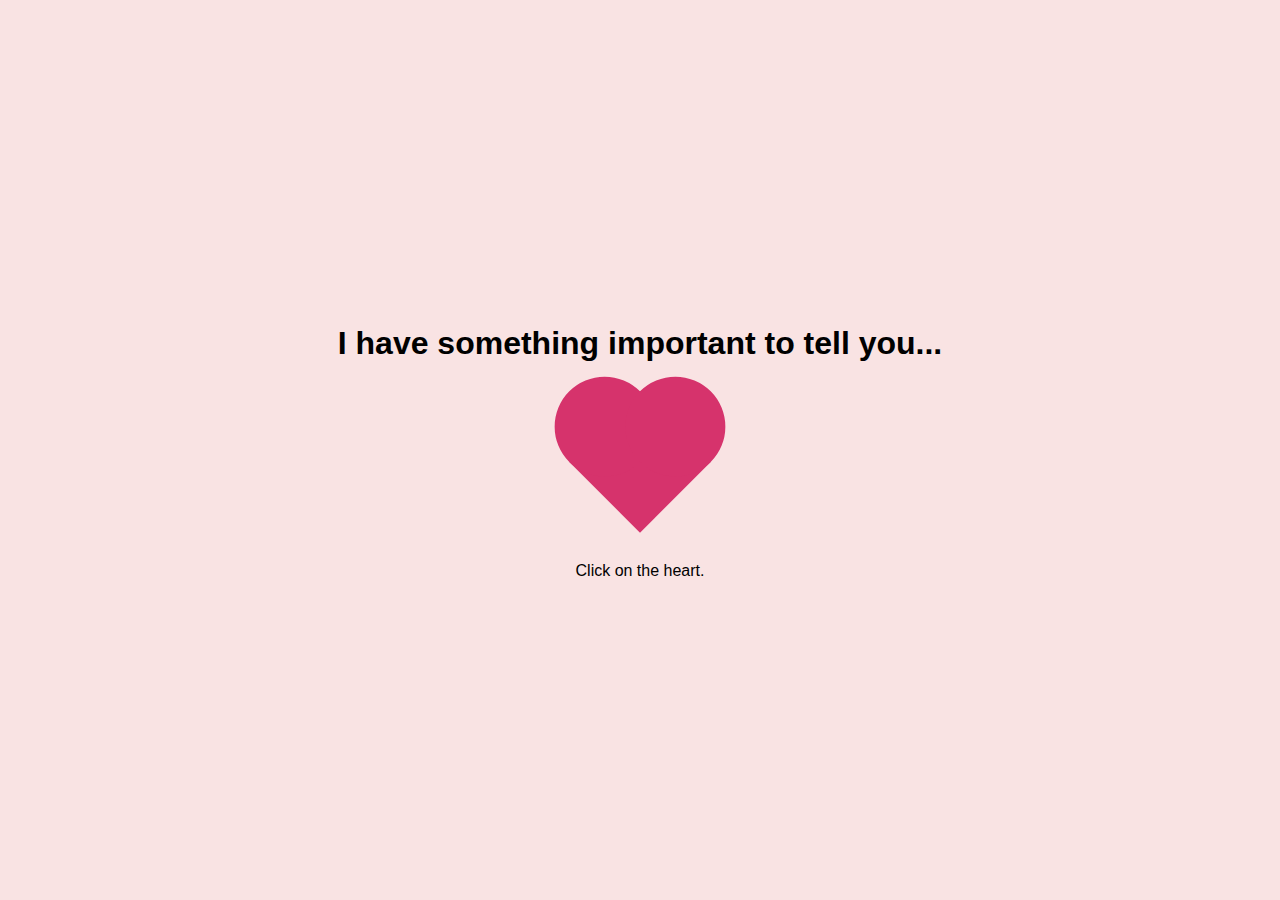
<file: index.html>
<!DOCTYPE html>
<html lang="en">
	<head>
		<meta charset="UTF-8" />
		<meta name="viewport" content="width=device-width, initial-scale=1.0" />
		<title>Landing Page</title>
		<link rel="stylesheet" href="styles.css" />
	</head>
	<body>
		<div class="landing-container">
			<h1>I have something important to tell you...</h1>
			<div class="heart" onclick="nextPage()"></div>
			<p>Click on the heart.</p>
		</div>
		<script src="script.js"></script>
	</body>
</html>
</file>
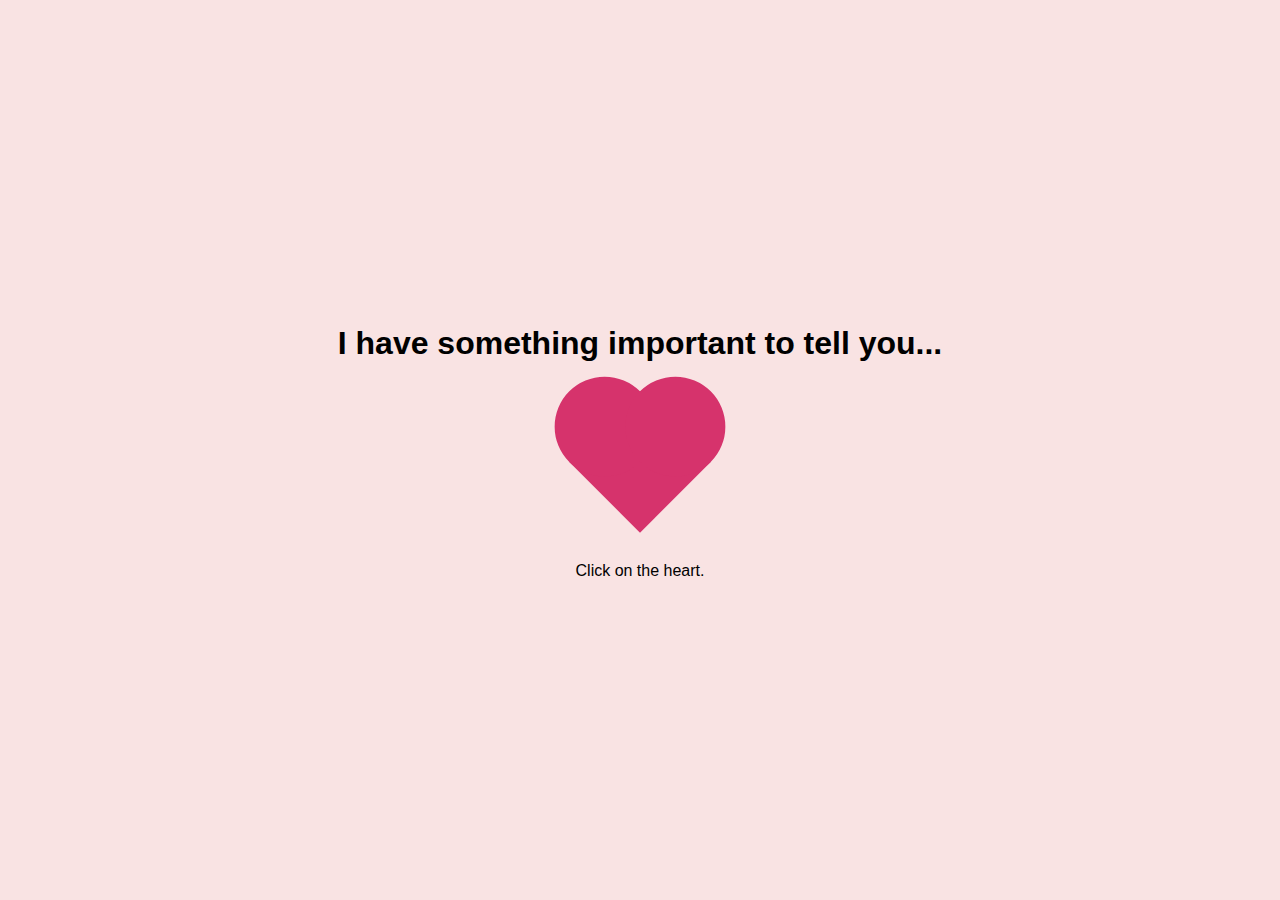
<file: pages/index.html>
<!DOCTYPE html>
<html lang="en">
	<head>
		<meta charset="UTF-8" />
		<meta name="viewport" content="width=device-width, initial-scale=1.0" />
		<title>Landing Page</title>
		<link rel="stylesheet" href="../styles.css" />
	</head>
	<body>
		<div class="landing-container">
			<h1>I have something important to tell you...</h1>
			<div class="heart" onclick="nextPage()"></div>
			<p>Click on the heart.</p>
		</div>
		<script src="../script.js"></script>
	</body>
</html>
</file>
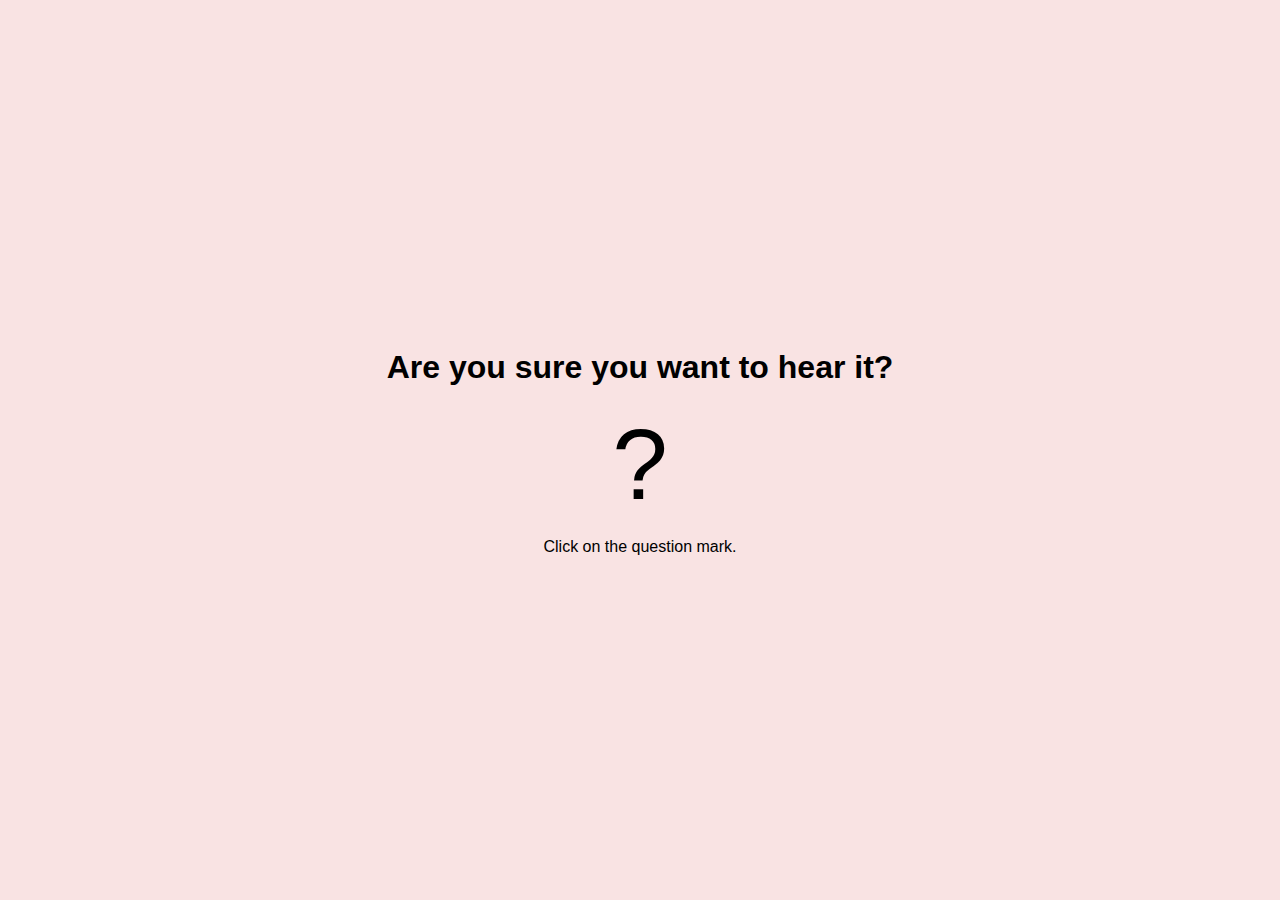
<file: question.html>
<!DOCTYPE html>
<html lang="en">
	<head>
		<meta charset="UTF-8" />
		<meta name="viewport" content="width=device-width, initial-scale=1.0" />
		<title>Are You Sure?</title>
		<link rel="stylesheet" href="styles.css" />
	</head>
	<body>
		<div class="question-container">
			<h1>Are you sure you want to hear it?</h1>
			<div class="question-mark" onclick="nextPage()">?</div>
			<p>Click on the question mark.</p>
		</div>
		<script src="script.js"></script>
	</body>
</html>
</file>
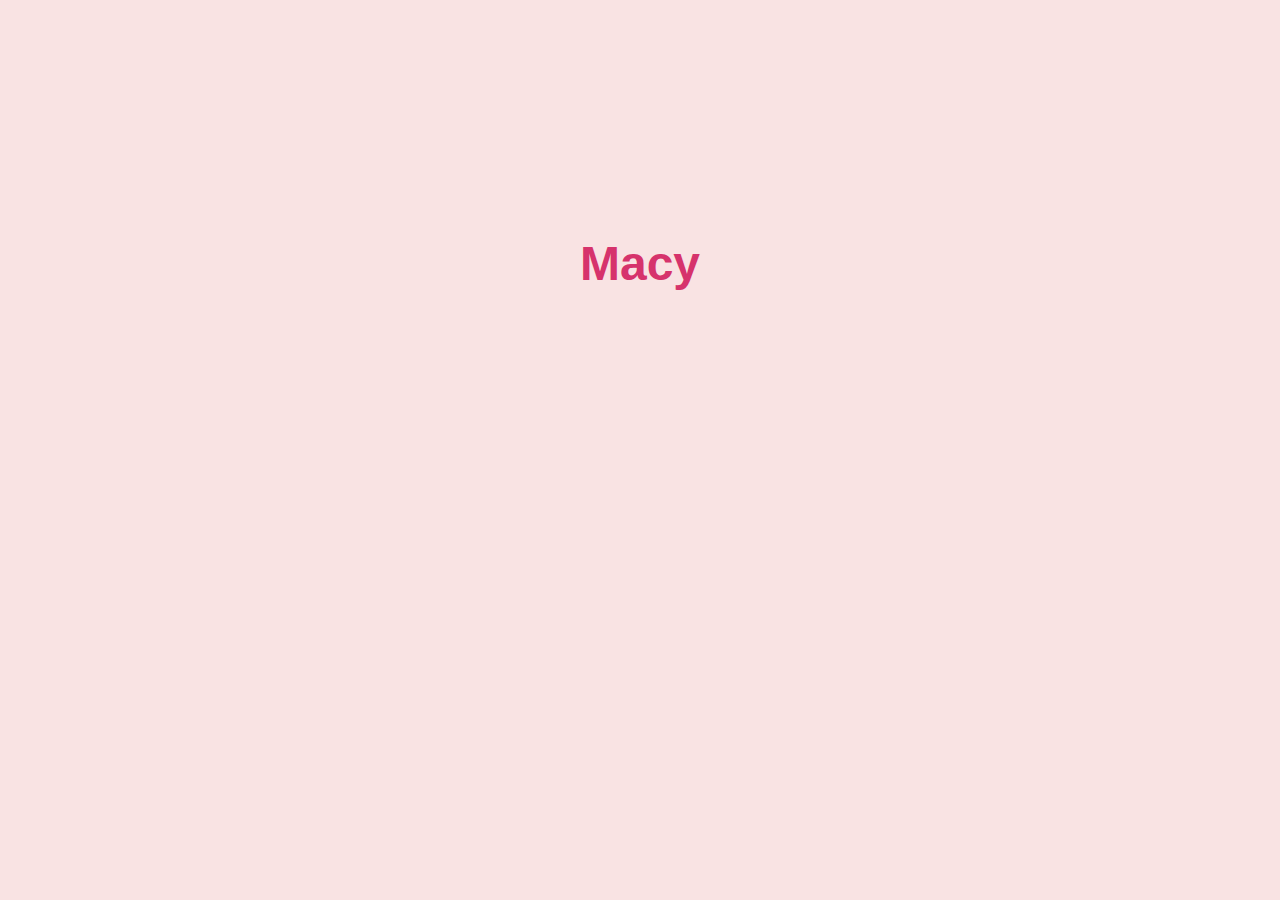
<file: valentine.html>
<!DOCTYPE html>
<html lang="en">
	<head>
		<meta charset="UTF-8" />
		<meta name="viewport" content="width=device-width, initial-scale=1.0" />
		<title>Will You Be My Valentine?</title>
		<link rel="stylesheet" href="styles.css" />
	</head>
	<body>
		<div class="valentine-container">
			<h1 class="name">Macy</h1>
			<h1 class="question">Will you be my Valentine?</h1>
			<img
				src="images/48342ae6-6b65-43d4-b801-565bd8a6de43.jpg"
				alt="valentines-picture"
				class="profile-pic"
			/>
			<div class="buttons">
				<button id="yes-btn">Yes</button>
				<button id="no-btn">No</button>
			</div>
		</div>

		<!-- Popup for "Yes" response -->
		<div id="popup" class="popup">
			<div class="popup-content">
				<p>Yay! You made me the happiest person! ❤️</p>
				<form
					id="message-form"
					action="https://formspree.io/f/xzzdayvp"
					method="POST"
				>
					<textarea
						name="message"
						placeholder="Please write any message you want."
						required
					></textarea>
					<button type="submit" id="submit-btn">Submit</button>
				</form>
				<button id="replay-btn" style="display: none">Replay</button>
			</div>
		</div>

		<script src="script.js"></script>
	</body>
</html>
</file>
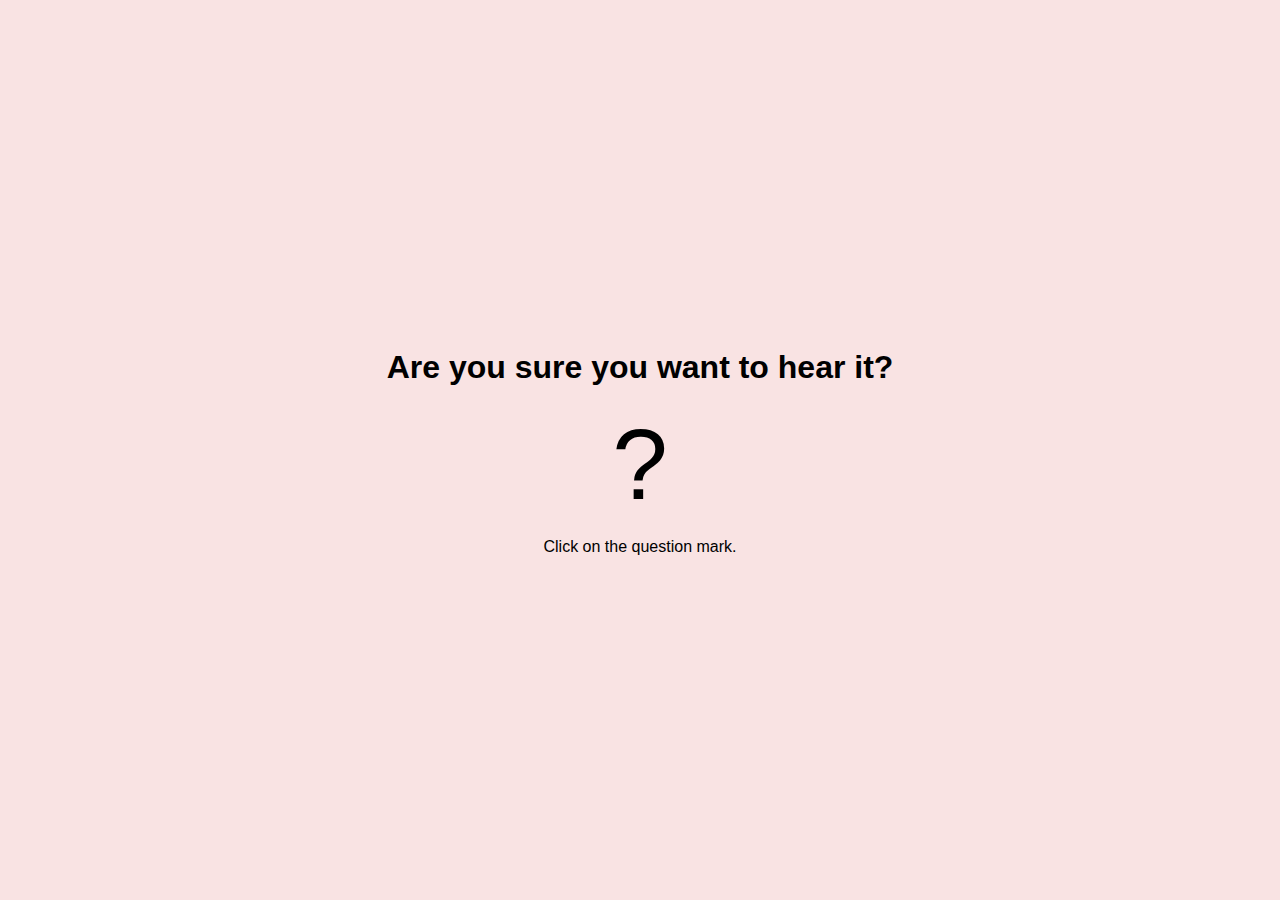
<file: pages/question.html>
<!DOCTYPE html>
<html lang="en">
	<head>
		<meta charset="UTF-8" />
		<meta name="viewport" content="width=device-width, initial-scale=1.0" />
		<title>Are You Sure?</title>
		<link rel="stylesheet" href="../styles.css" />
	</head>
	<body>
		<div class="question-container">
			<h1>Are you sure you want to hear it?</h1>
			<div class="question-mark" onclick="nextPage()">?</div>
			<p>Click on the question mark.</p>
		</div>
		<script src="../script.js"></script>
	</body>
</html>
</file>
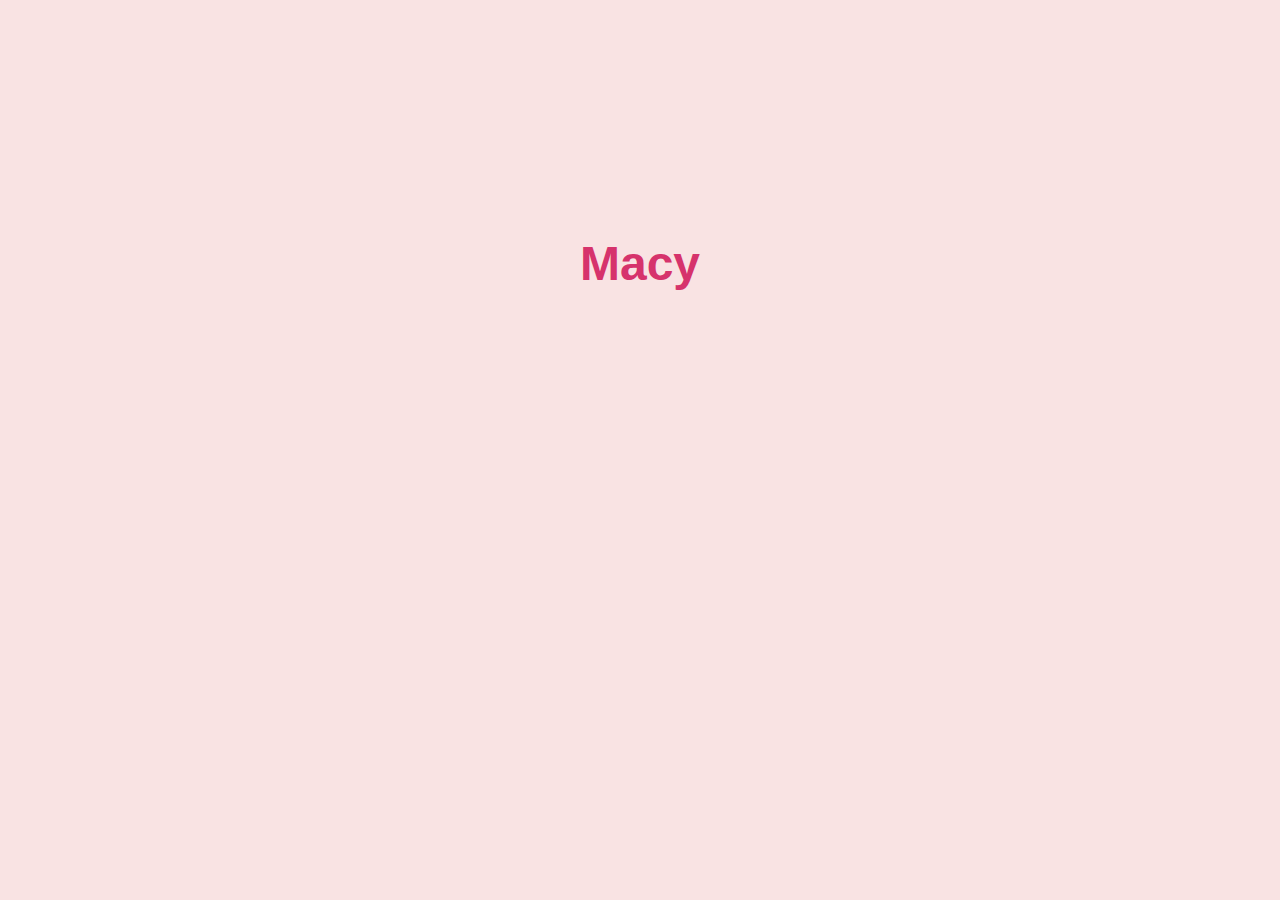
<file: pages/valentine.html>
<!DOCTYPE html>
<html lang="en">
	<head>
		<meta charset="UTF-8" />
		<meta name="viewport" content="width=device-width, initial-scale=1.0" />
		<title>Will You Be My Valentine?</title>
		<link rel="stylesheet" href="../styles.css" />
	</head>
	<body>
		<div class="valentine-container">
			<h1 class="name">Macy</h1>
			<h1 class="question">Will you be my Valentine?</h1>
			<img
				src="../images/48342ae6-6b65-43d4-b801-565bd8a6de43.jpg"
				alt="valentines-picture"
				class="profile-pic"
			/>
			<div class="buttons">
				<button id="yes-btn">Yes</button>
				<button id="no-btn">No</button>
			</div>
		</div>

		<!-- Popup for "Yes" response -->
		<div id="popup" class="popup">
			<div class="popup-content">
				<p>Yay! You made me the happiest person! ❤️</p>
				<form
					id="message-form"
					action="https://formspree.io/f/xzzdayvp"
					method="POST"
				>
					<textarea
						name="message"
						placeholder="Please write any message you want."
						required
					></textarea>
					<button type="submit" id="submit-btn">Submit</button>
				</form>
				<button id="replay-btn" style="display: none">Replay</button>
			</div>
		</div>

		<script src="../script.js"></script>
	</body>
</html>
</file>
<file: styles.css>
/* General Styles */
body {
	font-family: Arial, sans-serif;
	background-color: #f9e3e3;
	display: flex;
	justify-content: center;
	align-items: center;
	height: 100vh;
	margin: 0;
	overflow: hidden;
}

/* Landing Page */
.landing-container {
	text-align: center;
}

.heart {
	width: 100px;
	height: 100px;
	background-color: #d6336c;
	position: relative;
	transform: rotate(-45deg);
	margin: 50px auto;
	cursor: pointer;
	animation: beat 1s infinite;
}

.heart::before,
.heart::after {
	content: "";
	width: 100px;
	height: 100px;
	background-color: #d6336c;
	border-radius: 50%;
	position: absolute;
}

.heart::before {
	top: -50px;
	left: 0;
}

.heart::after {
	top: 0;
	left: 50px;
}

@keyframes beat {
	0%,
	100% {
		transform: rotate(-45deg) scale(1);
	}
	50% {
		transform: rotate(-45deg) scale(1.1);
	}
}

/* Question Page */
.question-container {
	text-align: center;
}

.question-mark {
	font-size: 100px;
	cursor: pointer;
	animation: qm-beat 1s infinite, slideIn 1s ease-out;
}

@keyframes qm-beat {
	0%,
	100% {
		transform: scale(1);
	}
	50% {
		transform: scale(1.1);
	}
}

@keyframes slideIn {
	from {
		transform: translateX(-100%);
	}
	to {
		transform: translateX(0);
	}
}

/* Valentine Page */
.valentine-container {
	text-align: center;
}

.name {
	font-size: 3rem;
	color: #d6336c;
	animation: slideIn 1s ease-out, fadeIn 1s ease-out;
	margin-bottom: 20px;
}

.question {
	font-size: 2rem;
	color: #d6336c;
	opacity: 0;
	animation: fadeIn 1s ease-out 1s forwards; /* Delay the question animation */
	margin-top: 20px;
}

.profile-pic {
	width: 250px;
	height: 250px;
	border-radius: 50%;
	border: 5px solid #d6336c;
	margin-bottom: 20px;
	opacity: 0;
	animation: fadeIn 1s ease-out 2s forwards; /* Delay the picture animation */
}

.buttons {
	display: flex;
	justify-content: center;
	gap: 20px;
	opacity: 0;
	animation: fadeIn 1s ease-out 3s forwards; /* Delay the buttons animation */
}

button {
	padding: 10px 20px;
	font-size: 1.2rem;
	border: none;
	border-radius: 5px;
	cursor: pointer;
}

#yes-btn {
	background-color: #4caf50;
	color: white;
}

#no-btn {
	background-color: #f44336;
	color: white;
}

.popup {
	display: none;
	position: fixed;
	top: 0;
	left: 0;
	width: 100%;
	height: 100%;
	background: rgba(0, 0, 0, 0.7);
	justify-content: center;
	align-items: center;
}

.popup-content {
	background: white;
	padding: 20px;
	border-radius: 10px;
	text-align: center;
	max-width: 500px;
	width: 90%;
	margin: 0 auto;
}

.popup-content p {
	font-size: 1.5rem;
	color: #d6336c;
	margin-bottom: 20px;
}

textarea {
	width: 80%;
	height: 150px;
	padding: 10px;
	font-size: 1rem;
	border: 1px solid #ccc;
	border-radius: 5px;
	margin-bottom: 20px;
	resize: vertical;
}

#submit-btn {
	background-color: #4caf50;
	color: white;
	padding: 10px 20px;
	border: none;
	border-radius: 5px;
	cursor: pointer;
}

#replay-btn {
	background-color: #4caf50;
	color: white;
	padding: 10px 20px;
	border: none;
	border-radius: 5px;
	cursor: pointer;
	margin-top: 20px;
}

@keyframes slideIn {
	from {
		transform: translateY(-50px);
		opacity: 0;
	}
	to {
		transform: translateY(0);
		opacity: 1;
	}
}

@keyframes fadeIn {
	from {
		opacity: 0;
	}
	to {
		opacity: 1;
	}
}

@media (max-width: 600px) {
	.popup-content {
		width: 90%;
		padding: 15px;
	}

	.popup-content p {
		font-size: 1.2rem;
	}

	textarea {
		width: 90%;
		height: 120px;
	}

	#submit-btn,
	#replay-btn {
		padding: 8px 16px;
		font-size: 0.9rem;
	}
}
</file>
